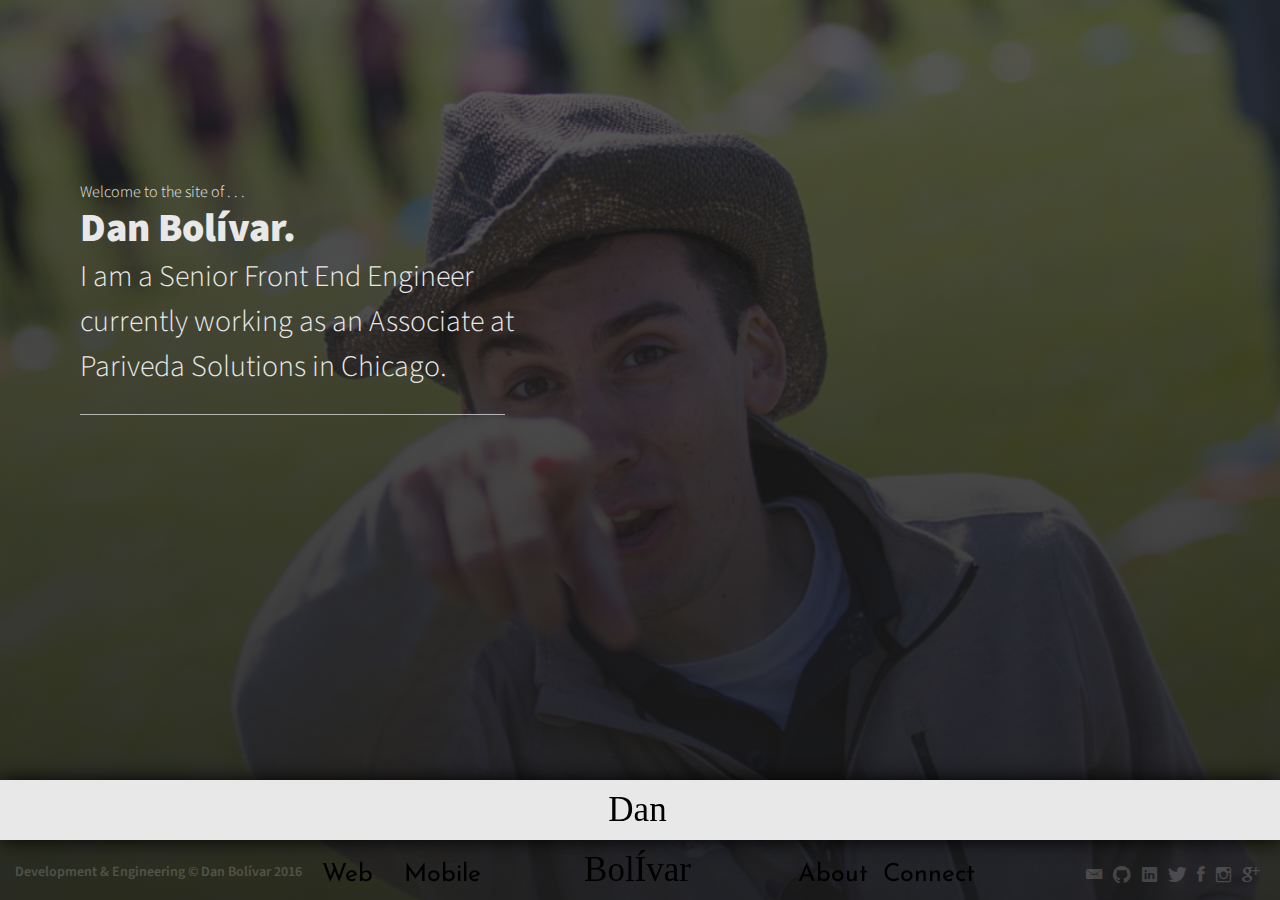
<file: index.html>
<!DOCTYPE html>

<html lang="en">

    <head>
        <title>Dan Bol&iacute;var &middot; Software Engineer</title>
        
        <meta charset="UTF-8" />
        <meta name="description" content="Personal website for Dan Bolivar, Software Engineer and Web / App Developer." />
        <meta name="keywords" content="Dan Bolivar,Bolivar,Web,Web Development,Software,Software Engineering" />
        <meta name="author" content="Dan Bolivar" />
        <meta name="geo.region" content="US-NY" />
        <meta name="geo.placename" content="New York" />
        <meta name="geo.position" content="40.850063;-73.937767" />
        <meta name="ICBM" content="40.850063, -73.937767" />
        <meta name="viewport" content="width=device-width, initial-scale=1, maximum-scale=1" />

        <link href='http://fonts.googleapis.com/css?family=Josefin+Sans|Didact+Gothic|Crushed|Neucha|Source+Sans+Pro:300,600,900|Montserrat:400,700' rel='stylesheet' type='text/css'>
        <link rel="stylesheet" href="css/ionicons.min.css" type="text/css"/>
        <link rel="stylesheet" href="css/styles.css" type="text/css"/>
    </head>
    
    <body>
        <div id="image" class="bg"></div>
        <div id="image2" class="bg"></div>
        <div id="image3" class="bg"></div>
        <div id="image4" class="bg"></div>
        <div id="cover" class="bg"></div>
        <div id="welcome">
            <div class="small-thin">Welcome to the site of . . .</div>
            <div class="big-bold">Dan Bol&iacute;var.</div>
            <div class="mid-normal">I am a Senior Front End Engineer currently working as an Associate at Pariveda Solutions in Chicago.</div>
            <hr class="break" />
        </div>

        <div id="navbar">
            <div id="menuContainer">
                <a href="html/web.html" id="web" class="nav">
                    <h2>Web</h2>
                    <span class="navBottom"></span>
                </a>
                <a href="html/mobile.html" id="mobile" class="nav">
                    <h2>Mobile</h2>
                    <span class="navBottom"></span>
                </a>
                <a id="name" href="DanBolivar_resume_2016.pdf" target="_blank" title="View Dan Bolivar's Resume"><h1 id="title" class="nav">Dan Bol&Iacute;var</h1></a>
                <a href="html/about.html" id="about" class="nav">
                    <h2>About</h2>
                    <span class="navBottom"></span>
                </a>
                <a href="html/contact.html" id="contact" class="nav">
                    <h2>Connect</h2>
                    <span class="navBottom"></span>
                </a>
            </div>
        </div>
        <div id="hamburger" class="ion-navicon-round"></div>

        <div id="footer" class="trans">
            <div id="title">Development &amp; Engineering &copy; Dan Bol&iacute;var 2016</div>
            <div id="icons">
                <a class="icon ion-email" href="mailto:inquiry@danbolivar.me"></a>
                <a class="icon ion-social-github" href="//github.com/danbo314" target="_blank"></a>
                <a class="icon ion-social-linkedin" href="//www.linkedin.com/in/danbolivar/en" target="_blank"></a>
                <a class="icon ion-social-twitter" href="//twitter.com/ochosnatcho" target="_blank"></a>
                <a class="icon ion-social-facebook" href="//www.facebook.com/danbo314" target="_blank"></a>
                <a class="icon ion-social-instagram-outline" href="//instagram.com/ochosnatcho/" target="_blank"></a>
                <a class="icon ion-social-googleplus" href="//plus.google.com/u/0/+danbolivar314/posts" target="_blank"></a>
            </div>
        </div>

        <!-- Load Scripts -->
        <script type="text/javascript" src="https://ajax.googleapis.com/ajax/libs/jquery/1.10.2/jquery.min.js"></script>
        <script type="text/javascript" src="js/main.js"></script>
    </body>
    
</html>
</file>
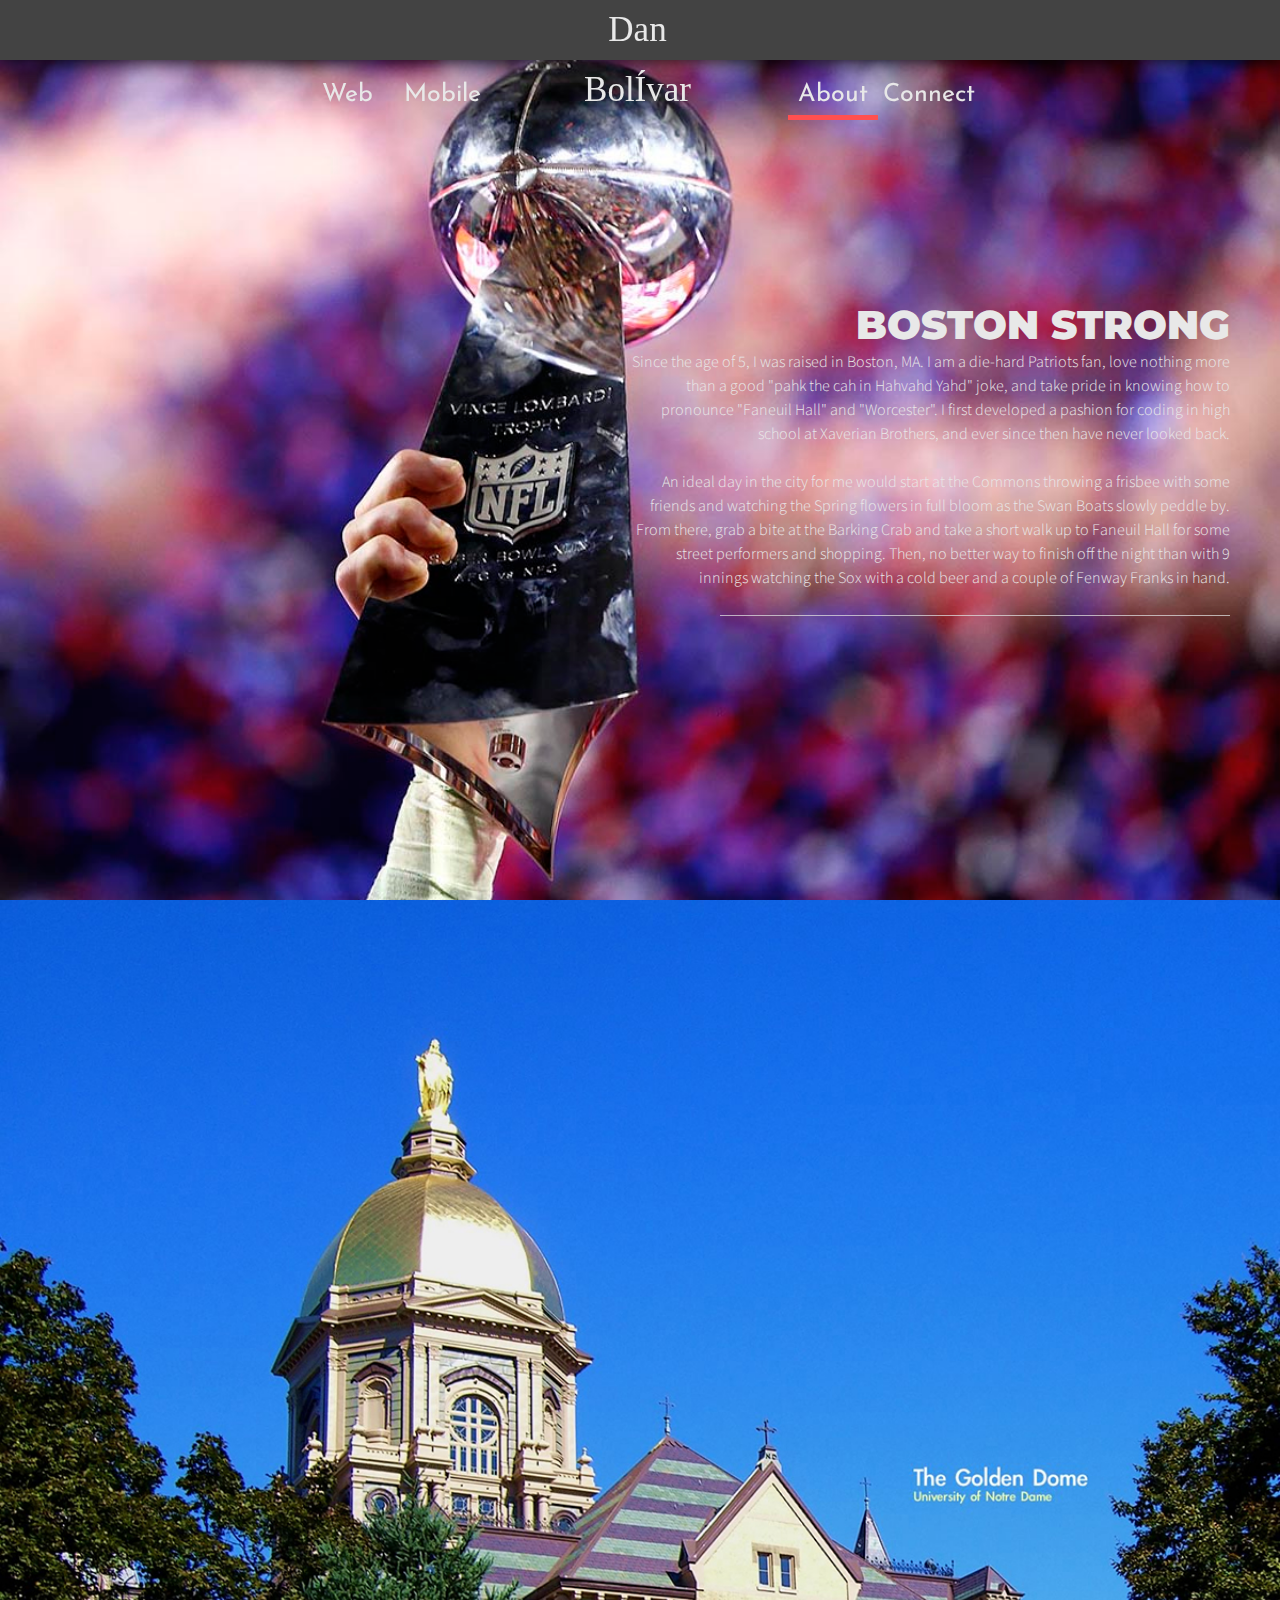
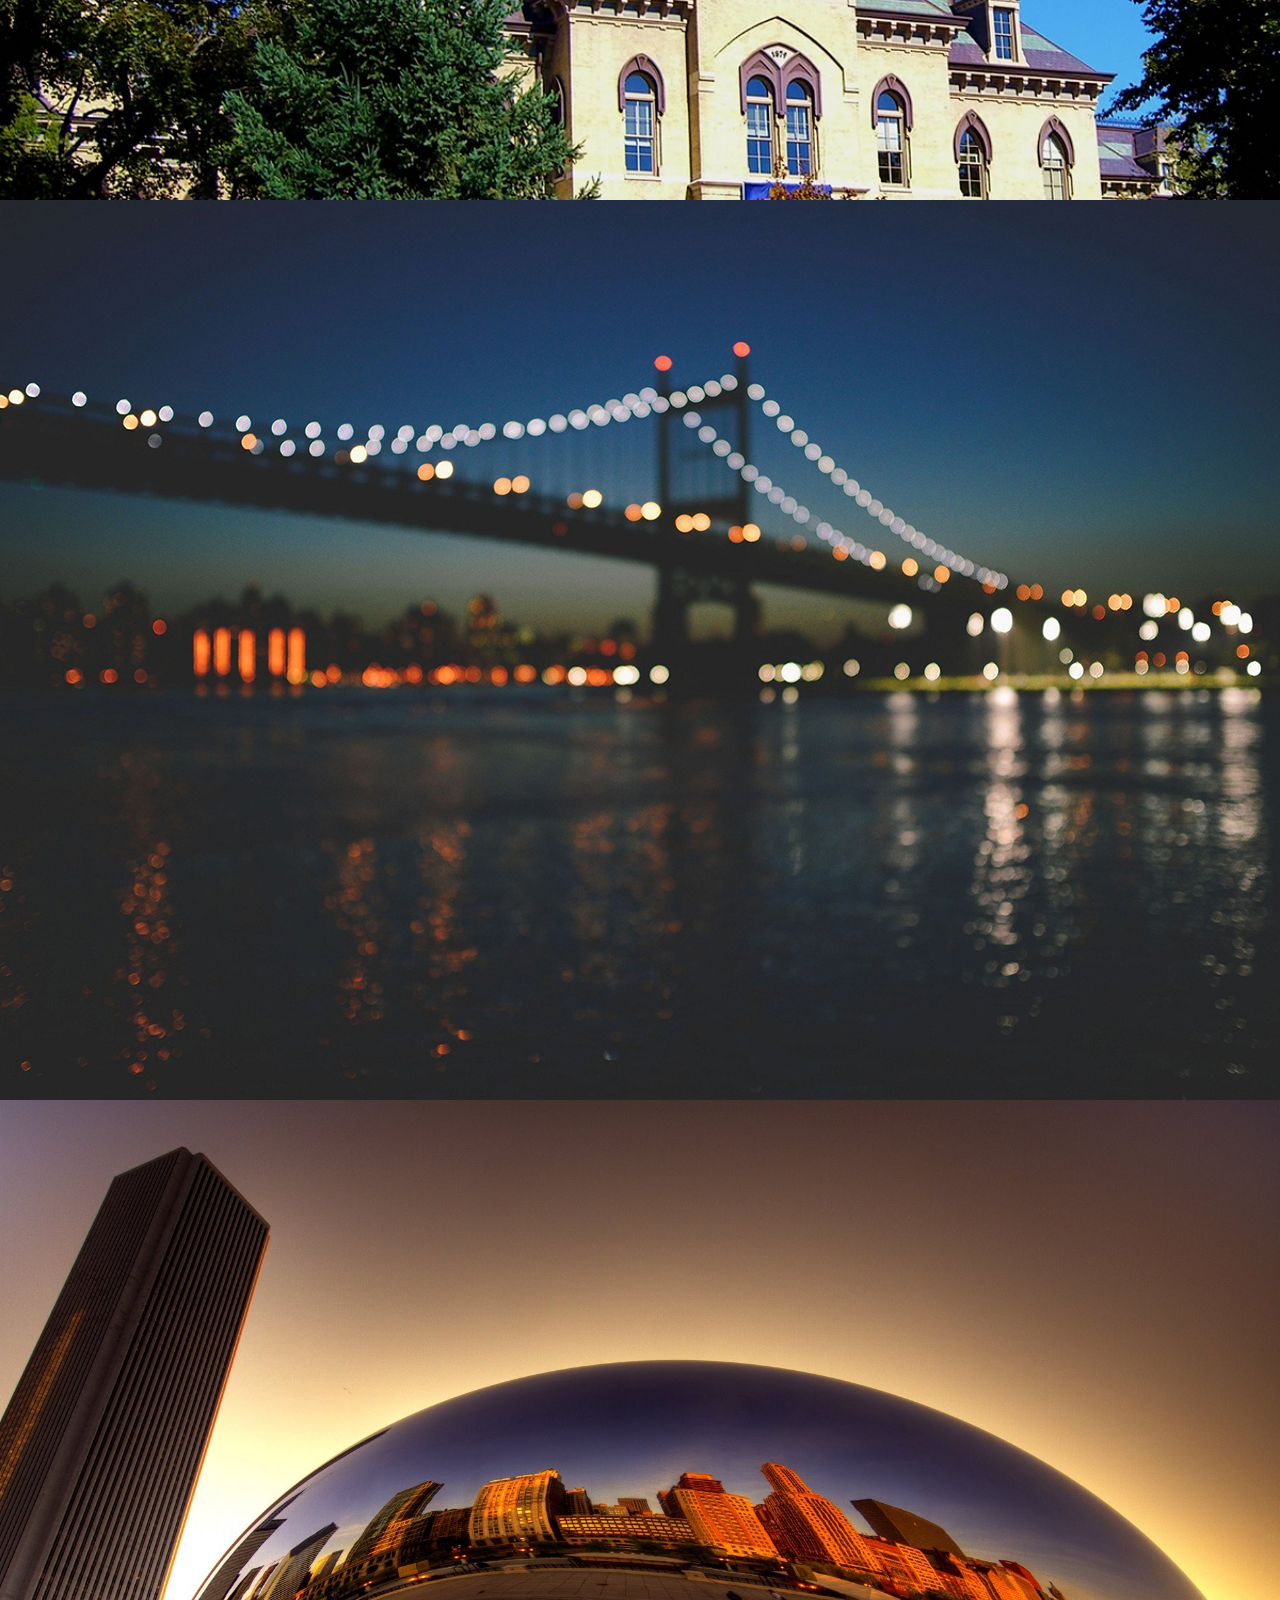
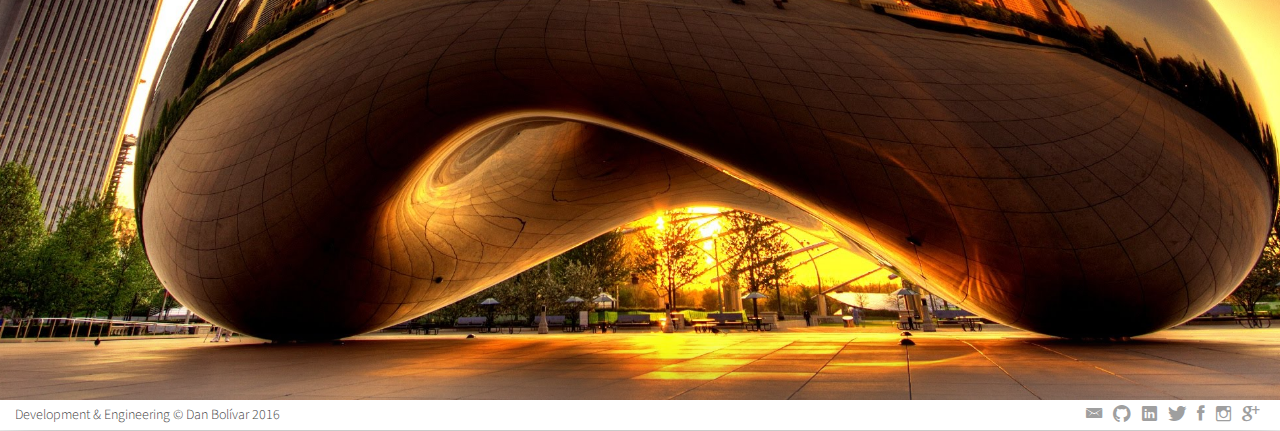
<file: html/about.html>
<!DOCTYPE html>

<html lang="en">

    <head>
        <title>About &middot; Dan Bol&iacute;var</title>

        <meta charset="UTF-8" />
        <meta name="description" content="About Dan Bolivar, Software Engineer and Web / App Developer." />
        <meta name="keywords" content="Dan Bolivar,Bolivar,Web,Web Development,Software,Software Engineering" />
        <meta name="author" content="Dan Bolivar" />
        <meta name="geo.region" content="US-NY" />
        <meta name="geo.placename" content="New York" />
        <meta name="geo.position" content="40.850063;-73.937767" />
        <meta name="ICBM" content="40.850063, -73.937767" />
        <meta name="viewport" content="width=device-width, initial-scale=1, maximum-scale=1" />

        <link href='http://fonts.googleapis.com/css?family=Josefin+Sans|Didact+Gothic|Crushed|Neucha|Source+Sans+Pro:300,600,900|Montserrat:400,700' rel='stylesheet' type='text/css'>
        <link rel="stylesheet" href="../css/ionicons.min.css" type="text/css"/>
        <link rel="stylesheet" href="../css/styles.css" type="text/css"/>
        <link rel="stylesheet" href="../css/about.css" type="text/css"/>
    </head>

    <body>
        <div id="wrapper">
            <div id="scroller">
                <div class="scrollable vertical">
                    <div id="navbar" class="top">
                        <div id="menuContainer">
                            <a href="web.html" id="web" class="nav">
                                <h2>Web</h2>
                                <span class="navBottom"></span>
                            </a>
                            <a href="mobile.html" id="mobile" class="nav">
                                <h2>Mobile</h2>
                                <span class="navBottom"></span>
                            </a>
                            <a id="name" href="../index.html" title="Home"><h1 id="title" class="nav">Dan Bol&Iacute;var</h1></a>
                            <span id="about" class="nav selected">
                                <h2>About</h2>
                                <span class="navBottom"></span>
                            </span>
                            <a href="contact.html" id="contact" class="nav">
                                <h2>Connect</h2>
                                <span class="navBottom"></span>
                            </a>
                        </div>
                    </div>
                    <div id="hamburger" class="ion-navicon-round"></div>
                    <div class="about_panel" id="boston">
                        <div id="cover" class="bg lighter"></div>
                        <div class="about_content" data-stellar-ratio="2">
                            <div class="big-bold">Boston Strong</div>
                            <div class="small-thin">
                                Since the age of 5, I was raised in Boston, MA.  I am a die-hard Patriots fan, love nothing more than a good "pahk the cah in Hahvahd Yahd" joke, and take pride in knowing how to pronounce "Faneuil Hall" and "Worcester".  I first developed a pashion for coding in high school at <a href="//www.xbhs.com/" target="_blank">Xaverian Brothers</a>, and ever since then have never looked back.
                                <br /><br />
                                An ideal day in the city for me would start at the Commons throwing a frisbee with some friends and watching the Spring flowers in full bloom as the Swan Boats slowly peddle by.  From there, grab a bite at the Barking Crab and take a short walk up to Faneuil Hall for some street performers and shopping.  Then, no better way to finish off the night than with 9 innings watching the Sox with a cold beer and a couple of Fenway Franks in hand.
                            </div>
                            <hr class="break" />
                        </div>
                    </div>
                    <div class="about_panel" id="notreDame">
                        <div id="cover" class="bg lighter"></div>
                        <div class="about_content" data-stellar-ratio="2">
                            <div class="big-bold">God &middot; Country &middot; Notre Dame</div>
                            <div class="small-thin">
                                4 years at The University of Notre Dame taught me incredible values of integrity, friendship, and dedication that I could have never found anywhere else.  The sense of community and family that you experience while there are unparalleled and set Notre Dame apart from all other American universities.
                                <br />
                                <br />
                                While an undergraduate, I was able to take many courses to further my education in Computer Science in order to get myself where I am today.  During the summers, I found research work as well as internships through the connections I was able to establish through the vast community of Notre Dame Alumni.
                                <br />
                                <br />
                                Now, being one of those alumni myself, I live my days with an indescribable fondness for the institution that has shaped me into the man I am today.  I cherish my realtionships from Notre Dame over most others, and I seek to become the best representation of Notre Dame character that I can be.
                            </div>
                            <hr class="break" />
                        </div>
                    </div>
                    <div class="about_panel" id="newYork">
                        <div class="about_content" data-stellar-ratio="2">
                            <div class="big-bold">The Big Apple</div>
                            <div class="small-thin">
                                Straight out of college, I spent 3 years living and working in New York City.  When they say "if you can make it there, you can make it anywhere", they're not kidding.  The sheer pace and tempo of the city is enough to take your breath away.  While Enjoying my time in the City, I had the opportunity to grow more in my understanding of what it means to be a Software Engineer.  Working for a small financial tech company, I embarked on my first venture into what I came to think of as "The Corporate World".  It was an enlightening experience and a rewarding challenge to constantly learn and grow.
                            </div>
                            <hr class="break" />
                        </div>
                    </div>
                    <div class="about_panel" id="chicago">
                        <div class="about_content" data-stellar-ratio="2">
                            <div class="big-bold">The Windy City</div>
                            <div class="small-thin">

                            </div>
                            <hr class="break" />
                        </div>
                    </div>
                    <div id="footer" class="bottom">
                        <div id="title">Development &amp; Engineering &copy; Dan Bol&iacute;var 2016</div>
                        <div id="icons">
                            <a class="icon ion-email" href="mailto:inquiry@danbolivar.me"></a>
                            <a class="icon ion-social-github" href="//github.com/danbo314" target="_blank"></a>
                            <a class="icon ion-social-linkedin" href="//www.linkedin.com/in/danbolivar/en" target="_blank"></a>
                            <a class="icon ion-social-twitter" href="//twitter.com/ochosnatcho" target="_blank"></a>
                            <a class="icon ion-social-facebook" href="//www.facebook.com/danbo314" target="_blank"></a>
                            <a class="icon ion-social-instagram-outline" href="//instagram.com/ochosnatcho/" target="_blank"></a>
                            <a class="icon ion-social-googleplus" href="//plus.google.com/u/0/+danbolivar314/posts" target="_blank"></a>
                        </div>
                    </div>
                </div>
            </div>
        </div>

        <!-- Load Scripts -->
        <script type="text/javascript" src="https://ajax.googleapis.com/ajax/libs/jquery/1.10.2/jquery.min.js"></script>
        <script type="text/javascript" src="../js/lib/jquery.stellar.min.js"></script>
        <script type="text/javascript" src="../js/lib/iscroll.js"></script>
        <script type="text/javascript" src="../js/about.js"></script>
    </body>

</html>
</file>
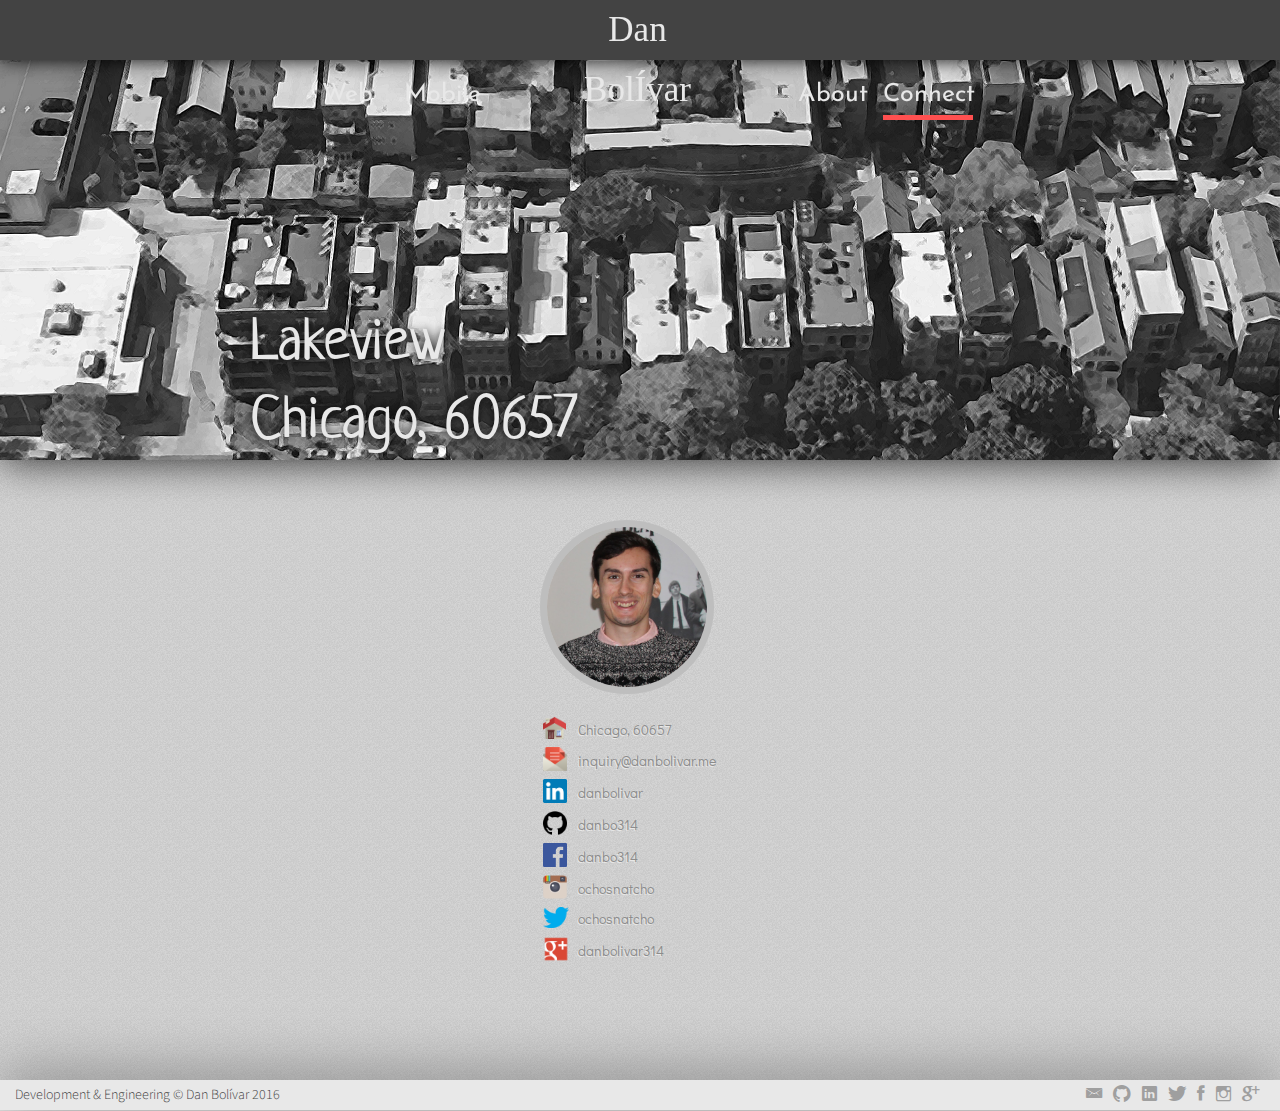
<file: html/contact.html>
<!DOCTYPE html>

<html lang="en">

    <head>
        <title>Connect &middot; Dan Bol&iacute;var</title>

        <meta charset="UTF-8" />
        <meta name="description" content="Contact Page for Dan Bolivar, Software Engineer and Web / App Developer." />
        <meta name="keywords" content="Dan Bolivar,Bolivar,Web,Web Development,Software,Software Engineering" />
        <meta name="author" content="Dan Bolivar" />
        <meta name="geo.region" content="US-NY" />
        <meta name="geo.placename" content="New York" />
        <meta name="geo.position" content="40.850063;-73.937767" />
        <meta name="ICBM" content="40.850063, -73.937767" />
        <meta name="viewport" content="width=device-width, initial-scale=1, maximum-scale=1" />

        <link href='http://fonts.googleapis.com/css?family=Josefin+Sans|Didact+Gothic|Crushed|Neucha|Source+Sans+Pro:300,600,900' rel='stylesheet' type='text/css'>
        <link rel="stylesheet" href="../css/ionicons.min.css" type="text/css"/>
        <link rel="stylesheet" href="../css/styles.css" type="text/css"/>
        <link rel="stylesheet" href="../css/contact.css" type="text/css"/>
    </head>

    <body>
        <div id="navbar" class="top">
            <div id="menuContainer">
                <a href="web.html" id="web" class="nav">
                    <h2>Web</h2>
                    <span class="navBottom"></span>
                </a>
                <a href="mobile.html" id="mobile" class="nav">
                    <h2>Mobile</h2>
                    <span class="navBottom"></span>
                </a>
                <a href="../index.html" title="Home"><h1 id="title" class="nav">Dan Bol&Iacute;var</h1></a>
                <a href="about.html" id="about" class="nav">
                    <h2>About</h2>
                    <span class="navBottom"></span>
                </a>
                <span id="contact" class="nav selected">
                    <h2>Connect</h2>
                    <span class="navBottom"></span>
                </span>
            </div>
        </div>
        <div id="map">
            <div id="container">
                <h2><a href="//www.youtube.com/watch?v=B2Rd7Cpx-Ss" target="_blank">Lakeview</a></h2>
                <h2>Chicago, 60657</h2>
            </div>
        </div>
        <div id="contactContainer" class="noise">
            <div id="contactCenter">
                <div id="contactInfo">
                    <div id="photo">
                        <img src='../img/danProf.jpg'/>
                    </div>
                    <table>
                        <tr><td><img id="home" class="socIco" src="../img/home.png" /></td><td><h2>Chicago, 60657</h2></td></tr>
                        <tr><td><img id="email" class="socIco" src="../img/open_email.png" /></td><td><h2><a href="mailto:inquiry@danbolivar.me">inquiry@danbolivar.me</a></h2></td></tr>
                        <tr><td><img id="li" class="socIco" src="../img/li.png" /></td><td><h2><a href="//www.linkedin.com/in/danbolivar/en" target="_blank">danbolivar</a></h2></td></tr>
                        <tr><td><img id="git" class="socIco" src="../img/git.png" /></td><td><h2><a href="//github.com/danbo314" target="_blank">danbo314</a></h2></td></tr>
                        <tr><td><img id="fb" class="socIco" src="../img/fb.png" /></td><td><h2><a href="//www.facebook.com/danbo314" target="_blank">danbo314</a></h2></td></tr>
                        <tr><td><img id="insta" class="socIco" src="../img/insta.png" /></td><td><h2><a href="//instagram.com/ochosnatcho/" target="_blank">ochosnatcho</a></h2></td></tr>
                        <tr><td><img id="twitter" class="socIco" src="../img/twitter.png" /></td><td><h2><a href="//twitter.com/ochosnatcho" target="_blank">ochosnatcho</a></h2></td></tr>
                        <tr><td><img id="google" class="socIco" src="../img/g+.png" /></td><td><h2><a href="//plus.google.com/u/0/+danbolivar314/posts" target="_blank">danbolivar314</a></h2></td></tr>
                    </table>
                </div>
                <!--<div id="contactForm">
                    <h2>Drop Me a Line!</h2>
                    <input type="text" id="form_name" placeholder="Name" />
                    <div class="form_error" id="name_error">Field cannot be left blank</div>
                    <input type="email" id="form_email" placeholder="Email" />
                    <div class="form_error" id="email_error">Please enter valid email format</div>
                    <textarea id="form_message" placeholder="Message"></textarea>
                    <div class="form_error" id="message_error">Field cannot be left blank</div>
                    <div class="button" id="submitContactForm">Send</div>
                </div>-->
            </div>
        </div>
        <div id="footer" class="bottom">
            <div id="title">Development &amp; Engineering &copy; Dan Bol&iacute;var 2016</div>
            <div id="icons">
                <a class="icon ion-email" href="mailto:inquiry@danbolivar.me"></a>
                <a class="icon ion-social-github" href="//github.com/danbo314" target="_blank"></a>
                <a class="icon ion-social-linkedin" href="//www.linkedin.com/in/danbolivar/en" target="_blank"></a>
                <a class="icon ion-social-twitter" href="//twitter.com/ochosnatcho" target="_blank"></a>
                <a class="icon ion-social-facebook" href="//www.facebook.com/danbo314" target="_blank"></a>
                <a class="icon ion-social-instagram-outline" href="//instagram.com/ochosnatcho/" target="_blank"></a>
                <a class="icon ion-social-googleplus" href="//plus.google.com/u/0/+danbolivar314/posts" target="_blank"></a>
            </div>
        </div>

        <!-- Load Scripts -->
        <script type="text/javascript" src="https://ajax.googleapis.com/ajax/libs/jquery/1.10.2/jquery.min.js"></script>
        <script type="text/javascript" src="../js/contact.js"></script>
    </body>

</html>
</file>
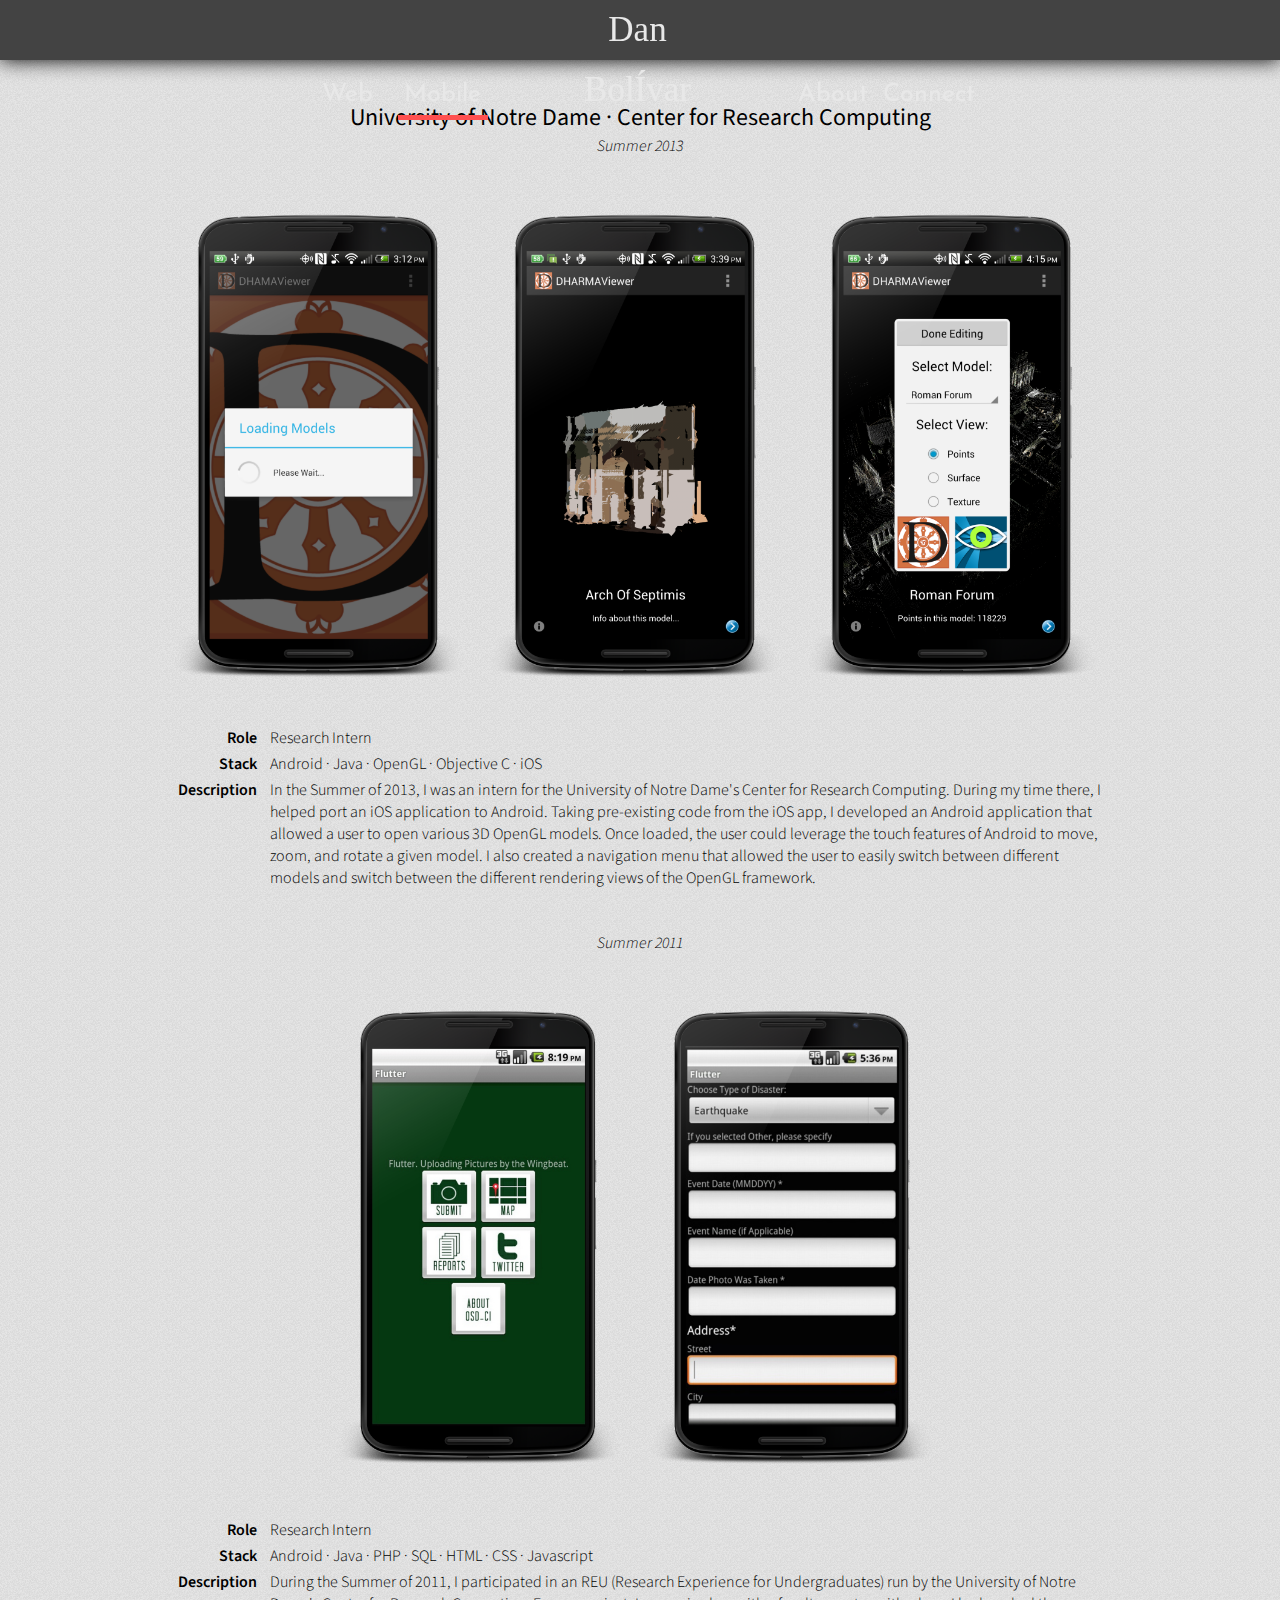
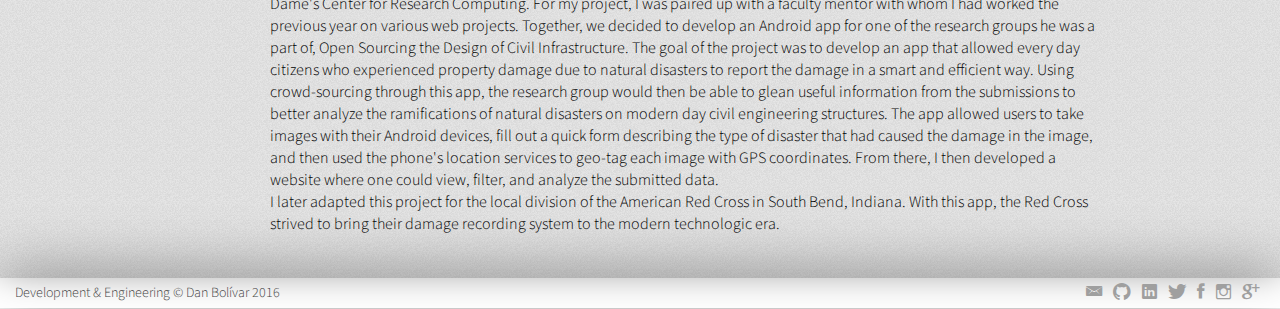
<file: html/mobile.html>
<!DOCTYPE html>

<html lang="en">

    <head>
        <title>Mobile Projects &middot; Dan Bol&iacute;var</title>

        <meta charset="UTF-8" />
        <meta name="description" content="Mobile Projects for Dan Bolivar, Software Engineer and Web / App Developer." />
        <meta name="keywords" content="Dan Bolivar,Bolivar,Web,Web Development,Software,Software Engineering" />
        <meta name="author" content="Dan Bolivar" />
        <meta name="geo.region" content="US-NY" />
        <meta name="geo.placename" content="New York" />
        <meta name="geo.position" content="40.850063;-73.937767" />
        <meta name="ICBM" content="40.850063, -73.937767" />
        <meta name="viewport" content="width=device-width, initial-scale=1, maximum-scale=1" />

        <link href='http://fonts.googleapis.com/css?family=Josefin+Sans|Didact+Gothic|Crushed|Neucha|Source+Sans+Pro:300,400,600,900' rel='stylesheet' type='text/css'>
        <link rel="stylesheet" href="../css/ionicons.min.css" type="text/css"/>
        <link rel="stylesheet" href="../css/styles.css" type="text/css"/>
        <link rel="stylesheet" href="../css/project.css" type="text/css"/>
        <link rel="stylesheet" href="../css/mobile.css" type="text/css"/>
    </head>

    <body>
        <div id="navbar" class="top">
            <div id="menuContainer">
                <a href="web.html" id="web" class="nav">
                    <h2>Web</h2>
                    <span class="navBottom"></span>
                </a>
                <span id="mobile" class="nav selected">
                    <h2>Mobile</h2>
                    <span class="navBottom"></span>
                </span>
                <a id="name" href="../index.html" title="Home"><h1 id="title" class="nav">Dan Bol&Iacute;var</h1></a>
                <a href="about.html" id="about" class="nav">
                    <h2>About</h2>
                    <span class="navBottom"></span>
                </a>
                <a href="contact.html" id="contact" class="nav">
                    <h2>Connect</h2>
                    <span class="navBottom"></span>
                </a>
            </div>
        </div>
        <div id="hamburger" class="ion-navicon-round"></div>
        <div id="crc" class="web_project">
            <a href="//crc.nd.edu/" target="_blank" class="mobileCover thirds">
                <img class="wp_image" src="../img/dharma_loader_framed.png" />
                <img class="wp_image" src="../img/dharma_viewer_framed.png" />
                <img class="wp_image" src="../img/dharma_menu_2_framed.png" />
            </a>
            <a href="//www3.nd.edu/~opence/" target="_blank" class="mobileCover halves">
                <img class="wp_image" src="../img/flutter1.png" />
                <img class="wp_image" src="../img/flutter2.png" />
            </a>
            <div class="wp_content">
                <h2>University of Notre Dame &middot; <a href="//crc.nd.edu/" target="_blank">Center for Research Computing</a></h2>
                <h3>Summer 2013</h3>
                <div class="img_wrapper thirds">
                    <img class="wp_image" src="../img/dharma_loader_framed.png" />
                    <img class="wp_image" src="../img/dharma_viewer_framed.png" />
                    <img class="wp_image" src="../img/dharma_menu_2_framed.png" />
                </div>
                <table class="wp_info bottom_space">
                    <tr><td>Role</td><td>Research Intern</td></tr>
                    <tr><td>Stack</td><td>Android &middot; Java &middot; OpenGL &middot; Objective C &middot; iOS</td></tr>
                    <tr><td>Description</td><td>In the Summer of 2013, I was an intern for the University of Notre Dame's Center for Research Computing.  During my time there, I helped port an iOS application to Android.  Taking pre-existing code from the iOS app, I developed an Android application that allowed a user to open various 3D OpenGL models.  Once loaded, the user could leverage the touch features of Android to move, zoom, and rotate a given model.  I also created a navigation menu that allowed the user to easily switch between different models and switch between the different rendering views of the OpenGL framework.</td></tr>
                </table>
                <h3>Summer 2011</h3>
                <div class="img_wrapper halves">
                    <div id="half_wrapper">
                        <img class="wp_image" src="../img/flutter1.png" />
                        <img class="wp_image" src="../img/flutter2.png" />
                    </div>
                </div>
                <table class="wp_info">
                    <tr><td>Role</td><td>Research Intern</td></tr>
                    <tr><td>Stack</td><td>Android &middot; Java &middot; PHP &middot; SQL &middot; HTML &middot; CSS &middot; Javascript</td></tr>
                    <tr><td>Description</td><td>During the Summer of 2011, I participated in an REU (Research Experience for Undergraduates) run by the University of Notre Dame's Center for Research Computing.  For my project, I was paired up with a faculty mentor with whom I had worked the previous year on various web projects.  Together, we decided to develop an Android app for one of the research groups he was a part of, <a href="//www3.nd.edu/~opence/" target="_blank">Open Sourcing the Design of Civil Infrastructure</a>.  The goal of the project was to develop an app that allowed every day citizens who experienced property damage due to natural disasters to report the damage in a smart and efficient way.  Using crowd-sourcing through this app, the research group would then be able to glean useful information from the submissions to better analyze the ramifications of natural disasters on modern day civil engineering structures.  The app allowed users to take images with their Android devices, fill out a quick form describing the type of disaster that had caused the damage in the image, and then used the phone's location services to geo-tag each image with GPS coordinates.  From there, I then developed a website where one could view, filter, and analyze the submitted data.<br />I later adapted this project for the local division of the American Red Cross in South Bend, Indiana.  With this app, the Red Cross strived to bring their damage recording system to the modern technologic era.</td></tr>
                </table>
            </div>
        </div>
        <div id="footer" class="bottom">
            <div id="title">Development &amp; Engineering &copy; Dan Bol&iacute;var 2016</div>
            <div id="icons">
                <a class="icon ion-email" href="mailto:inquiry@danbolivar.me"></a>
                <a class="icon ion-social-github" href="//github.com/danbo314" target="_blank"></a>
                <a class="icon ion-social-linkedin" href="//www.linkedin.com/in/danbolivar/en" target="_blank"></a>
                <a class="icon ion-social-twitter" href="//twitter.com/ochosnatcho" target="_blank"></a>
                <a class="icon ion-social-facebook" href="//www.facebook.com/danbo314" target="_blank"></a>
                <a class="icon ion-social-instagram-outline" href="//instagram.com/ochosnatcho/" target="_blank"></a>
                <a class="icon ion-social-googleplus" href="//plus.google.com/u/0/+danbolivar314/posts" target="_blank"></a>
            </div>
        </div>

        <!-- Load Scripts -->
        <script type="text/javascript" src="https://ajax.googleapis.com/ajax/libs/jquery/1.10.2/jquery.min.js"></script>
        <script type="text/javascript" src="../js/project.js"></script>
    </body>

</html>
</file>
<file: css/styles.css>
body, html {
    margin: 0;
    font-family: 'Didact Gothic', sans-serif;

    -webkit-font-smoothing: antialiased;
    text-shadow: 1px 1px 1px rgba(0,0,0,0.004);
    text-rendering: optimizeLegibility;
}

h1, h2, h3, h4, h5, h6 {
    margin: 0;
    padding: 0;
    font-weight: normal;
}

a, a:visited {
    color: inherit;
    text-decoration: none;
}

.button {
    border-radius: 3px;
    cursor: pointer;
    color: white;
    text-shadow: none;
    text-align: center;
}

.bg {
    position: absolute;
    top: 0;
    bottom: 0;
    right: 0;
    left: 0;
}

#image {
    background: url("../img/me.jpg") no-repeat center center;
    background-size: cover;
}

#image2 {
    background: url("../img/me2.jpg") no-repeat center bottom;
    background-size: cover;
}

#image3 {
    background: url("../img/me3.jpg") no-repeat center top;
    background-size: cover;
}

#image4 {
    background: url("../img/me4.jpg") no-repeat center top;
    background-size: cover;
}

#cover {
    text-align: right;
    color: #5a5a5a;
    font-family: "Neucha", Cursive;
    padding: 10px 10px 0 0;
    
    background: rgba(26,26,26,.7);
    background: -moz-linear-gradient(top, rgba(26,26,26,.7) 0%, rgba(26,26,26,0.9) 100%);
    background: -webkit-gradient(left top, left bottom, color-stop(0%, rgba(26,26,26,.7)), color-stop(100%, rgba(26,26,26,0.9)));
    background: -webkit-linear-gradient(top, rgba(26,26,26,.7) 0%, rgba(26,26,26,0.9) 100%);
    background: -o-linear-gradient(top, rgba(26,26,26,.7) 0%, rgba(26,26,26,0.9) 100%);
    background: -ms-linear-gradient(top, rgba(26,26,26,.7) 0%, rgba(26,26,26,0.9) 100%);
    background: linear-gradient(to bottom, rgba(26,26,26,.7) 0%, rgba(26,26,26,0.9) 100%);
    filter: progid:DXImageTransform.Microsoft.gradient( startColorstr='#1a1a1a', endColorstr='#1a1a1a', GradientType=0 );(rgba(26, 26, 26, 0.7), rgba(26, 26, 26, 0.9));
}

#cover.lighter {
    background: rgba(26,26,26,.3);
    background: -moz-linear-gradient(top, rgba(26,26,26,.3) 0%, rgba(26,26,26,0.6) 100%);
    background: -webkit-gradient(left top, left bottom, color-stop(0%, rgba(26,26,26,.3)), color-stop(100%, rgba(26,26,26,0.6)));
    background: -webkit-linear-gradient(top, rgba(26,26,26,.3) 0%, rgba(26,26,26,0.6) 100%);
    background: -o-linear-gradient(top, rgba(26,26,26,.3) 0%, rgba(26,26,26,0.6) 100%);
    background: -ms-linear-gradient(top, rgba(26,26,26,.3) 0%, rgba(26,26,26,0.6) 100%);
    background: linear-gradient(to bottom, rgba(26,26,26,.3) 0%, rgba(26,26,26,0.6) 100%);
    filter: progid:DXImageTransform.Microsoft.gradient( startColorstr='#1a1a1a', endColorstr='#1a1a1a', GradientType=0 );(rgba(26, 26, 26, 0.3), rgba(26, 26, 26, 0.6));
}

#cover > a:hover {
    color: #696969;
}

#welcome {
    position: absolute;
    left: 80px;
    top: 180px;
    color: #e8e8e8;
    width: 500px;
    font-family: 'Source Sans Pro', sans-serif;
    overflow: hidden;
}

.small-thin {
    font-size: 16px;
    font-weight: 300;
    line-height: 24px;
}

.big-bold {
    font-size: 40px;
    font-weight: 900;
    line-height: 50px;
}

.mid-normal {
    font-size: 30px;
    font-weight: 300;
    line-height: 45px;
}

.break {
    display: block;
    height: 1px;
    border: 0;
    border-bottom: 1px solid #DDD;
    margin: 1.5em 0;
    padding: 0;
    width: 85%;
    text-align: center;
    opacity: 0.75;
}

/*
 * Navbar small styles
 */

#navbar.small {
    background:  rgba(67, 67, 67, .95);
}

#navbar.small,
#navbar.small .nav,
#navbar.small .nav > h1,
#navbar.small .nav > h2,
#navbar.small #menuContainer {
    height: 40px;
    line-height: 40px;
    font-size: 18px;
}

#navbar.small #menuContainer {
    width: 550px;
}

#navbar.small .nav,
#navbar.small .nav > h1,
#navbar.small .nav > h2,
#navbar.small .navBottom {
    width: 70px;
}

#navbar.small .navBottom {
    height: 3px;
}

#navbar.small #title {
    font-size: 28px;
    margin: 0 40px;
}

/*
 * End small styles
 */

#navbar.top {
    bottom: auto;
    top: 0;
    background-color: #434343;
    color: #e8e8e8;
}

#navbar.top a:hover {
    color: #e8e8e8;
}

#navbar {
    position: fixed;
    z-index: 5;
    bottom: 60px;
    width: 100%;
    height: 60px;
    background: #e8e8e8;
    box-shadow: 0px 0px 20px black;
    font-family: 'Josefin Sans', sans-serif;
    padding: 0;

    -webkit-transition: all .1s ease .05s;
    -moz-transition: all .1s ease .05s;
    -o-transition: all .1s ease .05s;
    -ms-transition: all .1s ease .05s;
    transition: all .1s ease .05s;
}

#hamburger {
    position: fixed;
    color: #e8e8e8;
    font-size: 40px;
    top: 20px;
    right: 40px;
    height: 20px;
    width: 20px;
    display: none;
    cursor: pointer;
    z-index: 999999999;
}

#menuContainer {
    width: 675px;
    height: 60px;
    margin: 0 auto 0 auto;
    padding: 0;

    -webkit-transition: all .1s ease .05s;
    -moz-transition: all .1s ease .05s;
    -o-transition: all .1s ease .05s;
    -ms-transition: all .1s ease .05s;
    transition: all .1s ease .05s;
}

#navbar .nav,
#navbar .nav > h1,
#navbar .nav > h2 {
    display: inline-block;
    height: 60px;
    width: 90px;
    text-align: center;
    line-height: 60px;
    font-size: 25px;
    position: relative;
    cursor: pointer;

    -webkit-transition: all .1s ease .05s;
    -moz-transition: all .1s ease .05s;
    -o-transition: all .1s ease .05s;
    -ms-transition: all .1s ease .05s;
    transition: all .1s ease .05s;
}

#navbar .nav:hover .navBottom {
    opacity: 1;
}

#navbar .navBottom {
    display: block;
    height: 5px;
    width: 90px;
    background: #ff5050;
    position: absolute;
    bottom: 5px;
    opacity: 0;

    -webkit-transition: all .1s ease .05s;
    -moz-transition: all .1s ease .05s;
    -o-transition: all .1s ease .05s;
    -ms-transition: all .1s ease .05s;
    transition: all .1s ease .05s;
}

#navbar .nav.selected,
#navbar .nav.selected > h1,
#navbar .nav.selected > h2 {
    cursor: default;
}

#navbar .nav.selected .navBottom {
    opacity: 1;
}

#navbar #title {
    font-size: 35px;
    width: 170px;
    margin: 0 60px;
    font-family: 'Crushed', cursive;

    -webkit-transition: all .1s ease .05s;
    -moz-transition: all .1s ease .05s;
    -o-transition: all .1s ease .05s;
    -ms-transition: all .1s ease .05s;
    transition: all .1s ease .05s;
}

#navbar #title:hover {
    color: #ff5050;
}

#footer {
    position: absolute;
    bottom: 0;
    left: 0;
    right: 0;
    font-family: 'Source Sans Pro', sans-serif;
    color: #e8e8e8;
    padding: 0px 20px 10px 15px;
    z-index: 2;
}

#footer > #title {
    float: left;
    font-weight: 600;
    font-size: 14px;
}

#footer > #icons {
    float: right;
}

#footer > #icons > .icon {
    display: inline-block;
    margin-left: 8px;
    font-size: 20px;
}

#footer > #icons > .ion-email:hover,
#footer.bottom > #icons > .ion-email:hover {
    color: #ff5050;
}

#footer > #icons > .ion-social-github:hover {
    color: white;
}

#footer > #icons > .ion-social-linkedin:hover,
#footer.bottom > #icons > .ion-social-linkedin:hover {
    color: #1472b2;
}

#footer > #icons > .ion-social-twitter:hover,
#footer.bottom > #icons > .ion-social-twitter:hover {
    color: #4298ed;
}

#footer > #icons > .ion-social-facebook:hover,
#footer.bottom > #icons > .ion-social-facebook:hover {
    color: #34498d;
}

#footer > #icons > .ion-social-instagram-outline:hover,
#footer.bottom > #icons > .ion-social-instagram-outline:hover {
    color: #683a2e;
}

#footer > #icons > .ion-social-googleplus:hover,
#footer.bottom > #icons > .ion-social-googleplus:hover {
    color: #d3342b;
}

#footer.bottom {
    bottom: auto;
    height: 20px;
    box-shadow: 0 0 60px #676767;
}

#footer.bottom > #title {
    font-weight: 300;
    width: 300px;
    color: #434343;
}

#footer.bottom > #icons > .icon {
    color: #9f9f9f;
}

#footer.bottom div {
    height: 30px;
    line-height: 30px;
}

#footer.bottom > #icons > .ion-social-github:hover {
    color: #262626;
}

#footer.trans > #title, #footer.trans > #icons > .icon {
    opacity: .2;
}

#footer.trans > #icons > .icon:hover {
    opacity: 1;
}

@media all and (max-width: 675px) {

    #navbar,
    #navbar.top {
        display: none;
        position: fixed;
        top: 0;
        left: 0;
        right: 0;
        bottom: 0;
        height: 100%;
        background: rgba(255, 80, 80, .9);
    }

    #navbar > #menuContainer,
    #navbar.top > #menuContainer{
        width:150px;
        height:200px;
        position:absolute;
        left:50%;
        top:50%;
        margin:-140px 0 0 -75px;
    }

    #navbar > #menuContainer > a,
    #navbar.top > #menuContainer > a{
        color: #e8e8e8;
        float: left;
        clear: left;
        margin-bottom: 10px;
    }

    #navbar > #menuContainer > #name,
    #navbar.top > #menuContainer > #name {
        position: fixed;
        top:15px;
        left: -35px;
    }

    #navbar #title:hover,
    #navbar.top #title:hover {
        color: #e8e8e8;
    }

    #navbar .nav > h2,
    #navbar.top .nav > h2{
        font-size: 50px;
        text-align: center;
    }

    #navbar .navBottom,
    #navbar.top .navBottom {
        display: none;
    }

    #hamburger {
        display: block;
    }

    .mid-normal {
        font-size: 20px;
        line-height: 30px;
    }

    #welcome {
        position: absolute;
        left: 0;
        right: 0;
        margin: 0 auto;
        width: 350px;
    }

}

@media all and (max-width: 550px) {

    #footer.bottom {
        padding-top: 10px;
        height: auto;
    }

    #footer > #title,
    #footer > #icons {
        left: 0;
        right: 0;
        margin: 0 auto;
        float: none;
    }

    #footer > #icons,
    #footer.bottom > #icons {
        width: 190px;
    }

    #footer > #title {
        width: 288px;
    }

    #footer.bottom > #title {
        width: 269px;
    }

}
</file>
<file: css/about.css>
.mobile body {
  overflow: hidden;
}

.mobile #wrapper {
  position: absolute;
  top: 0;
  bottom: 0;
  left: 0;
  width: 100%;
}

.about_panel {
    width: 100%;
    position: relative;
}

.about_content {
    position: absolute;
    font-family: 'Source Sans Pro', sans-serif;
    color: #e8e8e8;
    right: 50px;
}

.about_content > div,
.about_content > hr {
    float: right;
    clear: right;
    text-align: right;
}

.about_content a:hover {
    border-bottom: 2px dotted #ff5050;
}

.about_content .big-bold {
    font-family: 'Montserrat', sans-serif;
    text-transform: uppercase;
}

#boston {
    background: url("../img/boston.jpg") no-repeat 0 bottom;
    background-size: cover;
}

#boston > .about_content {
    width: 600px;
    top: 300px;
}

#notreDame {
    background: url("../img/notreDame.jpg") no-repeat center top;
    background-size: cover;
}

#notreDame  > .about_content {
    width: 700px;
    top: 100px;
}

#newYork {
    background: url("../img/newYork.jpg") no-repeat center center;
    background-size: cover;
}

#newYork > .about_content {
    bottom: 10px;
    right: auto;
    left: 50px;
    width: 600px;
}

#newYork > .about_content > div,
#newYork > .about_content > hr {
    float: left;
    clear: left;
    text-align: left;
}

#chicago {
    background: url("../img/bean.jpg") no-repeat center center;
    background-size: cover;
}

#chicago  > .about_content {
    width: 700px;
    top: 120px;
}

#cover.lighter {
    display: none;
}

@media all and (max-width: 675px) {

    #cover.lighter {
        display: block;
    }

    #navbar.top > #menuContainer > #about {
        display: none;
    }

    .about_content .big-bold {
        font-size: 30px;
    }

    #boston > .about_content,
    #notreDame > .about_content,
    #newYork > .about_content {
        width: 500px;
        left: 0;
        right: 0;
        margin: 0 auto;
    }

    #boston > .about_content {
        top: 200px;
    }

    #notreDame > .about_content {
        top: 150px;
    }

    #newYork > .about_content {
        bottom: -15px
    }

}

@media all and (max-width: 550px) {

    #boston > .about_content {
        top: 100px;
    }

    #notreDame > .about_content {
        top: 70px;
    }

    #boston > .about_content,
    #notreDame > .about_content,
    #newYork > .about_content {
        width: 340px;
    }

    .about_content .big-bold {
        font-size: 20px;
    }

    .small-thin {
        font-size: 14px;
        line-height: 20px;
    }

}
</file>
<file: css/contact.css>
body {
    background: #e8e8e8;
}

a:hover {
    color: #ff5050;
}

#navbar a:hover {
    color: #e8e8e8;
}

#map {
    margin-top: 60px;
    width: 100%;
    height: 400px;
    background: url("../img/lakeview.png") no-repeat center center;
    background-size: cover;
    position: relative;
    box-shadow: 0 0 40px black;
}

#map > #container {
    position: absolute;
    top: 240px;
    left: 250px;
    width: 400px;
}

#map > #container > h2 {
    color: #e8e8e8;
    font-family: "Neucha", cursive;
    font-size: 60px;
    text-shadow: 0px 0px 10px black;
}

#map > #container > h2 > a:hover {
    font-style: italic;
}

#contactContainer {
    padding: 60px 0;
    height: 500px;
    text-shadow: -1px 1px 0px #e8e8e8;
    color: #8c8c8c;
}

.noise {
    position: relative;
    z-index: 1;
}

.noise:before {
    content: "";
    position: absolute;
    z-index: -1;
    top:0;
    bottom:0;
    left:0;
    right:0;
    background-image: url([data-uri]);
}

#contactContainer #photo {
    height: 160px;
    width: 160px;
    border-radius: 50%;
    overflow: hidden;
    border: 7px solid #bebebe;
    margin-bottom: 20px;
}

#contactContainer #photo img {
    width: 110%;
    height: fill;
    margin: -10px 0 0 -5px;
}

#contactContainer td  h2 {
    display: inline-block;
    font-size: 14px;
    vertical-align: top;
}

#contactContainer .socIco {
    display: inline-block;
    margin-right: 5px;
}

#contactContainer #home {
    height: 22px;
}

#contactContainer #phone {
    height: 22px;
}

#contactContainer #email {
    height: 24px;
}

#contactContainer #insta {
    height: 24px;
}

#contactContainer #git {
    height: 24px;
}

#contactContainer #twitter {
    height: 21px;
}

#contactContainer #fb {
    height: 24px;
}

#contactContainer #google {
    height: 26px;
}

#contactContainer #li {
    height: 24px;
}

#contactCenter {
    width: 200px;
    margin: 0 auto;
}

#contactInfo {
    float: left;
}

#contactForm {
    float: right;
    width: 400px;
    padding: 45px 0 0 0;
}

#contactForm h2 {
    width: 180px;
    margin-bottom: 25px;
}

#contactForm input, #contactForm textarea {
    display: block;
    height: 30px;
    width: 300px;
    border-radius: 3px 3px 0 0;
    outline: none;
    border: 1px solid #e0e0e0;
    padding: 0 5px 0 5px;
    font-family: 'Didact Gothic', sans-serif;
}

#contactForm textarea {
    height: 180px;
    padding: 8px 5px;
    overflow: auto;
    resize: none;
}

#contactForm input:hover, #contactForm textarea:hover {
    border-color: #ff5050;
}

::-webkit-input-placeholder {
   font-family: 'Didact Gothic', sans-serif;
    font-size: 12px;
}

:-moz-placeholder { /* Firefox 18- */
   font-family: 'Didact Gothic', sans-serif;
}

::-moz-placeholder {  /* Firefox 19+ */
   font-family: 'Didact Gothic', sans-serif;
}

:-ms-input-placeholder {
   font-family: 'Didact Gothic', sans-serif;
}

#submitContactForm {
    width: 100px;
    height: 30px;
    line-height: 30px;
    margin: 0 110px;
    background: grey;
}

#submitContactForm:hover {
    background: #ff5050;
}

#contactForm .form_error {
    width: 300px;
    background: #ff5050;
    color: white;
    text-shadow: none;
    padding: 0 5px;
    margin: 0 0 5px 1px;
    border-radius: 0 0 3px 3px;
    text-align: center;
    opacity: 0;
}
</file>
<file: css/project.css>
.web_project {
    padding: 40px;
    font-family: 'Source Sans Pro', sans-serif;
    position: relative;
    box-shadow: 0 -10px 40px #828282;
}

.web_project:before {
    content: "";
    position: absolute;
    z-index: -1;
    top:0;
    bottom:0;
    left:0;
    right:0;
    background-image: url([data-uri]);
}

.web_project a:not(.mobileCover):hover {
    border-bottom: 2px dotted #ff5050;
}

.web_project .wp_content {
    width: 80%;
    margin: 0 auto;
}

.web_project h2 {
    width: 100%;
    text-align: center;
}

.web_project h3 {
    width: 100%;
    text-align: center;
    margin-bottom: 20px;
    font-size: 16px;
    font-weight: 300;
    font-style: italic;
}

.web_project .img_wrapper {
    height: 300px;
    width: 100%;
    overflow: hidden;
    border-radius: 3px;
}

.web_project .img_wrapper.thirds,
.web_project .img_wrapper.halves {
    height: auto;
}

.web_project .img_wrapper > .wp_image {
    width: 100%;
    min-width: 700px;
    height: auto;
}

.web_project .img_wrapper.thirds .wp_image {
    width: 33%;
    min-width: 0px;
    float: left;
}

.web_project .img_wrapper.halves .wp_image {
    width: 49%;
    min-width: 0px;
}

.web_project .img_wrapper.halves > #half_wrapper {
    width: 66%;
    margin: 0 auto;
}

.web_project .wp_info {
    font-weight: 300;
    width: 100%;
    margin-top: 15px;
    padding: 0 15px 0 15px;
}

.web_project .wp_info.bottom_space {
    margin-bottom: 40px;
}

.web_project .wp_info tr td:first-child {
    font-weight: 600;
    text-align: right;
    padding-right: 10px;
    vertical-align: top;
}

#capiq, #crc {
    margin-top: 60px;
}

#capiq {
    z-index: 1;
    background: #bebebe;
}

#megasmoke {
    z-index: 2;
    background: white;
}

#rrr {
    z-index: 3;
    background: #bebebe;
}

#niche {
    z-index: 4;
    background: white;
}

.mobileCover {
    background-repeat: none;
    background-size: cover;
    position: absolute;
    top: 0;
    bottom: 0;
    right: 0;
    left: 0;
    display: none;
}

#capiq > .mobileCover {
    background-image: url("../img/rtchart.png");
    background-position: left center;
}

#megasmoke > .mobileCover {
    background-image: url("../img/megasmoke.png");
    background-position: center center;
}

#rrr > .mobileCover {
    background-image: url("../img/crcm.png");
    background-position: center center;
}

#niche > .mobileCover {
    background-image: url("../img/niche.png");
    background-position: center center;
}

@media all and (max-width: 675px) {

    #capiq, #crc {
        margin-top: 0px;
        padding-top: 40px;
    }

    #navbar.top > #menuContainer > #web {
        display: none;
    }

    .web_project .wp_content {
        display: none;
    }

    .web_project {
        height: 400px;
    }

    .mobileCover {
        display: block;
    }

}
</file>
<file: css/mobile.css>
#hamburger {
    color: #3b3b3b;
}

.mobileCover.thirds > img {
    width: 32%;
}

.mobileCover.halves > img {
    width: 49%;
}

.mobileCover {
    padding-top: 40px;
    position: relative;
}

@media all and (max-width: 675px) {

    html, body {
        height: 100%;
    }

    .web_project {
        height: 100%;
    }

    #navbar.top > #menuContainer > #web {
        display: block;
    }

    #navbar.top > #menuContainer > #mobile {
        display: none;
    }

}

@media all and (max-width: 450px) {

    #footer.bottom {
        position: fixed;
        bottom: 0;
    }

}
</file>
